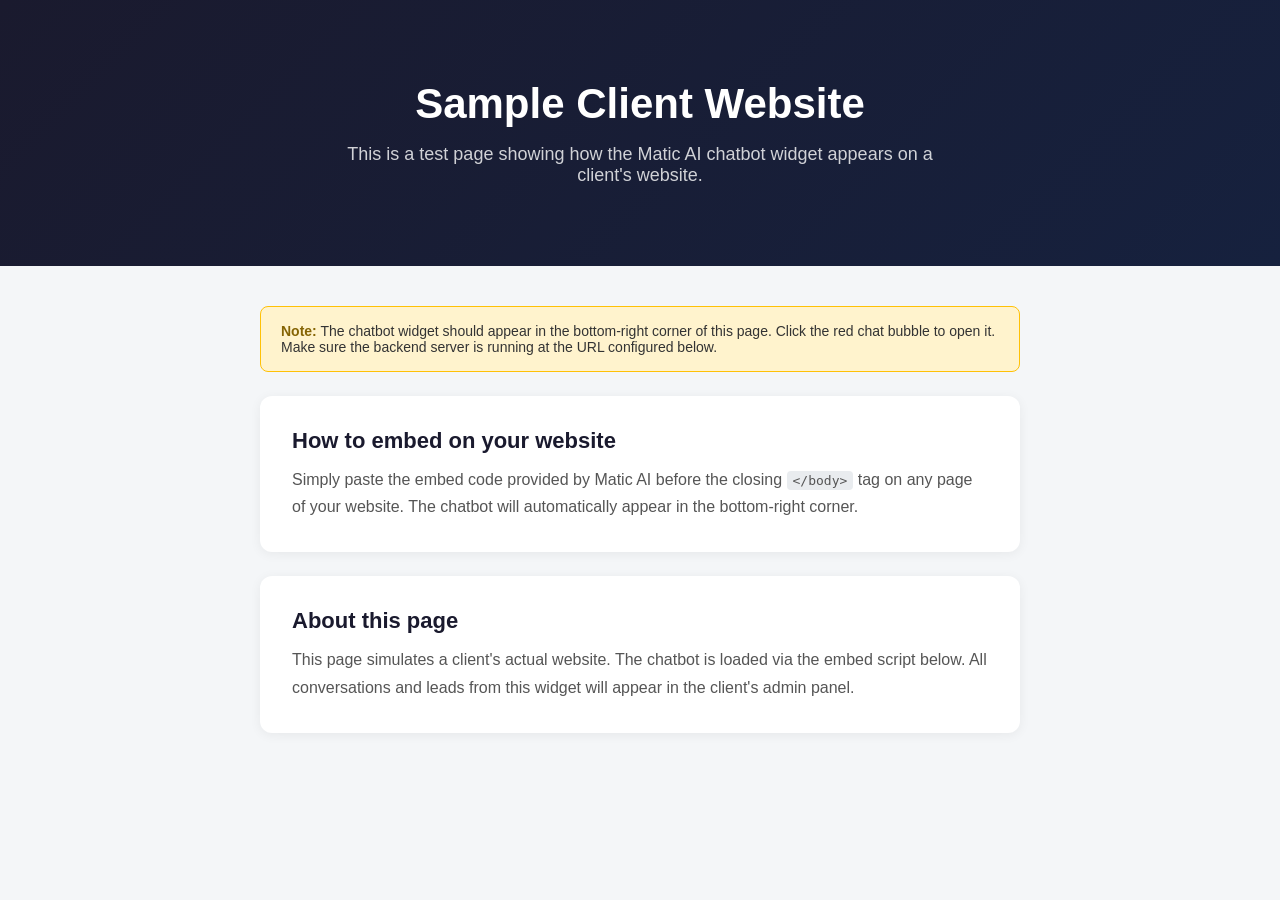
<file: examples/client-website-test.html>
<!DOCTYPE html>
<html lang="en">
<head>
  <meta charset="UTF-8">
  <meta name="viewport" content="width=device-width, initial-scale=1.0">
  <title>Sample Client Website — Chatbot Test</title>
  <style>
    * { box-sizing: border-box; margin: 0; padding: 0; }
    body { font-family: 'Segoe UI', sans-serif; background: #f4f6f8; color: #333; }
    .hero {
      background: linear-gradient(135deg, #1a1a2e, #16213e);
      color: #fff; padding: 80px 40px; text-align: center;
    }
    .hero h1 { font-size: 42px; margin-bottom: 16px; }
    .hero p { font-size: 18px; opacity: 0.8; max-width: 600px; margin: 0 auto; }
    .content { max-width: 800px; margin: 40px auto; padding: 0 20px; }
    .card { background: #fff; border-radius: 12px; padding: 32px; margin-bottom: 24px; box-shadow: 0 2px 12px rgba(0,0,0,0.06); }
    .card h2 { font-size: 22px; margin-bottom: 12px; color: #1a1a2e; }
    .card p { line-height: 1.7; color: #555; }
    .note { background: #fff3cd; border: 1px solid #ffc107; padding: 16px 20px; border-radius: 8px; font-size: 14px; margin-bottom: 24px; }
    .note strong { color: #856404; }
    code { background: #e9ecef; padding: 2px 6px; border-radius: 4px; font-size: 13px; }
  </style>
</head>
<body>

<div class="hero">
  <h1>Sample Client Website</h1>
  <p>This is a test page showing how the Matic AI chatbot widget appears on a client's website.</p>
</div>

<div class="content">
  <div class="note">
    <strong>Note:</strong> The chatbot widget should appear in the bottom-right corner of this page.
    Click the red chat bubble to open it. Make sure the backend server is running at the URL configured below.
  </div>

  <div class="card">
    <h2>How to embed on your website</h2>
    <p>
      Simply paste the embed code provided by Matic AI before the closing <code>&lt;/body&gt;</code> tag on any page of your website.
      The chatbot will automatically appear in the bottom-right corner.
    </p>
  </div>

  <div class="card">
    <h2>About this page</h2>
    <p>
      This page simulates a client's actual website. The chatbot is loaded via the embed script below.
      All conversations and leads from this widget will appear in the client's admin panel.
    </p>
  </div>
</div>

<!-- ═══════════════════════════════════════════════════════════════
     TECHMATIC AI CHATBOT WIDGET — Paste this on client's website
     ═══════════════════════════════════════════════════════════════ -->
<script>
  window.TM_WIDGET_CONFIG = {
    apiKey: "tm_a89cc2f21739ea71de4d5f1e00aa6ad1372ce46889feb0955",     // Get from Super Admin panel
    serverUrl: "http://localhost:8000"          // Your backend server URL
  };
</script>
<script src="http://localhost:8000/static/widget/tm-chatbot.js" defer></script>
<!-- ═══════════════════════════════════════════════════════════════ -->

</body>
</html>
</file>
